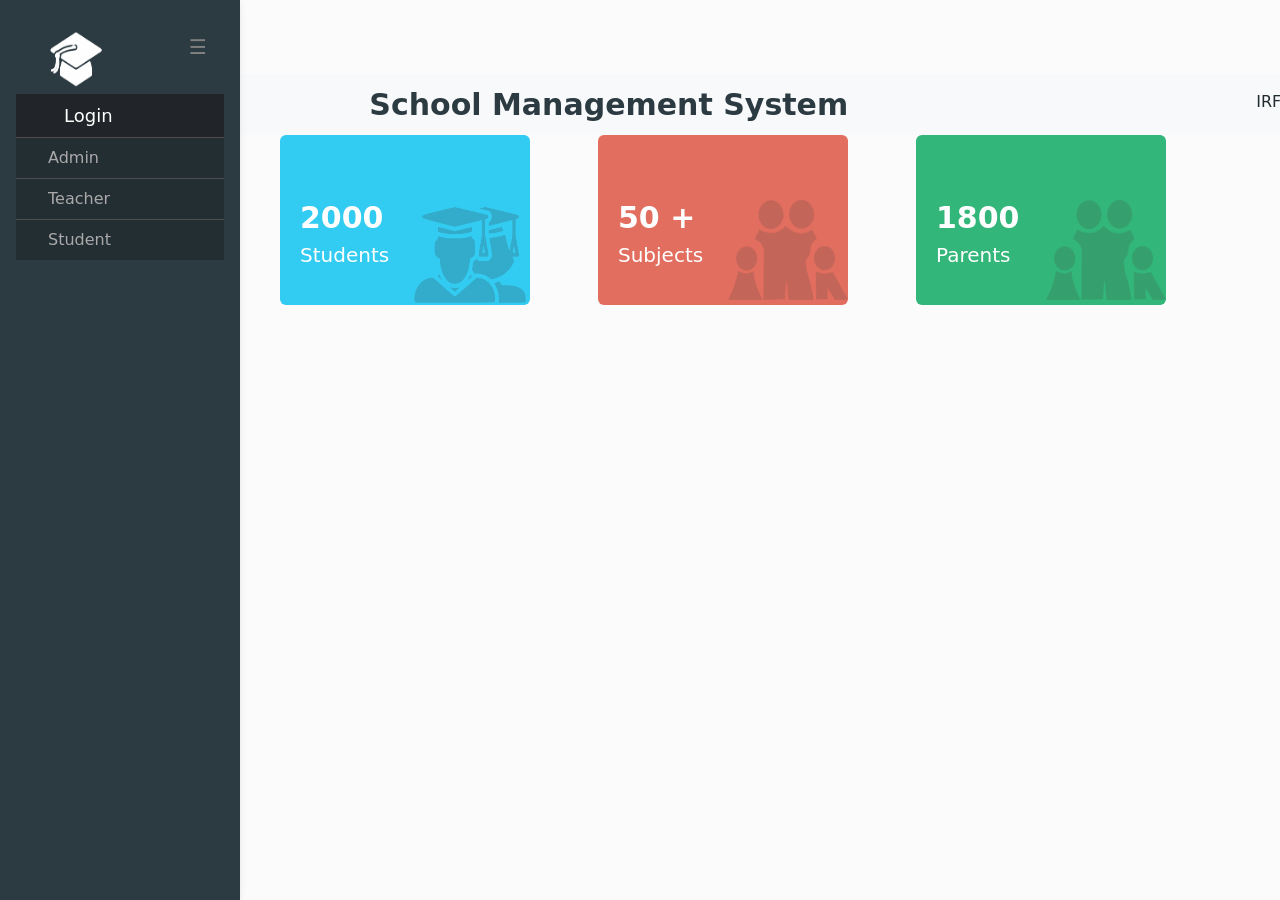
<file: Front-end/common/index.html>
{% load static %}
<!DOCTYPE html>
<html lang="en">
<head>
    <meta charset="UTF-8">
    <meta http-equiv="X-UA-Compatible" content="IE=edge">
    <meta name="viewport" content="width=device-width, initial-scale=1.0">
    <title>School Management System</title>
    <link href="https://cdn.jsdelivr.net/npm/bootstrap@5.3.0-alpha1/dist/css/bootstrap.min.css" rel="stylesheet" integrity="sha384-GLhlTQ8iRABdZLl6O3oVMWSktQOp6b7In1Zl3/Jr59b6EGGoI1aFkw7cmDA6j6gD" crossorigin="anonymous">
    <script src="https://cdn.jsdelivr.net/npm/bootstrap@5.3.0-alpha1/dist/js/bootstrap.bundle.min.js" integrity="sha384-w76AqPfDkMBDXo30jS1Sgez6pr3x5MlQ1ZAGC+nuZB+EYdgRZgiwxhTBTkF7CXvN" crossorigin="anonymous"></script>
    <link href="../style/style.css" rel="stylesheet">
</head>
<body>
    <header>
        <!-- Sidebar -->
        <button class="openbtn" onclick="openNav()">&#9776; </button>
        <nav id="sidebarMenu" class="collapse d-lg-block sidebar collapse bg-lightdark">
          <div class="position-sticky">
            <div class="list-group list-group-flush mx-3 mt-4">
                             
                <i class="fas fa-tachometer-alt fa-fw me-3"></i><img src="../images/school.png" height="70px" width="120px">
                <a href="javascript:void(0)" class="closebtn" onclick="closeNav()">&#9776;</a>
              <a
                href="" class="list-group-item list-group-item-action py-2 ripple bg-dark disabled" aria-current="true">
                <i class="fas fa-tachometer-alt fa-fw me-3"></i><span class="linkactive">Login </span>
              </a>
              <a href="adminlogin.html" class="list-group-item list-group-item-action py-2 ripple" style="background-color: #232e33;">
                <i class="fas fa-chart-area fa-fw "></i><span class="fontcol">Admin</span>
              </a>
              <a href="teacherlogin.html" class="list-group-item list-group-item-action py-2 ripple" style="background-color: #232e33;">
                <i class="fas fa-chart-area fa-fw "></i><span class="fontcol">Teacher</span>
              </a>
              <a href="studentlogin.html" class="list-group-item list-group-item-action py-2 ripple" style="background-color: #232e33;">
                <i class="fas fa-chart-area fa-fw "></i><span class="fontcol">Student</span>
              </a>

              
              
             
              
            </div>
          </div>
        </nav>
        <!-- Sidebar -->
      
<!-- navbar -->
<nav class="navbar navbar-expand-lg navbar-light bg-light">
  <button class="navbar-toggler" type="button" data-toggle="collapse" data-target="#navbarTogglerDemo01" aria-controls="navbarTogglerDemo01" aria-expanded="false" aria-label="Toggle navigation">
    <span class="navbar-toggler-icon"></span>
  </button>
  <div class="collapse navbar-collapse" id="navbarTogglerDemo01">
    
    <ul class="navbar-nav mr-auto mt-2 mt-lg-0 mx-auto">
      <span class="mainhead">School Management System</span>
      <li class="nav-item">
        <a class="nav-link logintxt" href="#">IRFAN</a>
      </li>
    </ul>
    
  </div>
</nav>
</header>
    
    <section>
        <div class="container-fluid p6">
            <div class="row ">
                <div class="col-12 col-md-6 col-lg-4 pb-4">

                    <div class="colordiv colblue rounded-2">
                      <span class="fontinhead">2000</span>
                      <span class="fontin">Students</span>
                      <img src="../images/students.png" width="120px" height="110px" class="imgclas">
                    </div>
                </div>
                <div class="col-12 col-md-6 col-lg-4 pb-4">
                    <div class="colordiv colbrown rounded-2">
                      <span class="fontinhead">50 +</span>
                      <span class="fontin"> Subjects</span>
                      <img src="../images/parents.png" width="120px" height="100px" class="imgclas">
                    </div>  
                </div>
               
                
            
                
                <div class="col-12 col-md-6 col-lg-4">
                    <div class="colordiv colgreen rounded-2">
                      <span class="fontinhead">1800</span>
                      <span class="fontin">Parents</span>
                      <img src="../images/parents.png" width="120px" height="100px" class="imgclas">
                    </div>  
                </div>
                
              </div>
                
            </div>
        </div>
    </section>

    <
    

    <script>
      function openNav() {
    document.getElementById("sidebarMenu").style.width = "250px";
  }
  
  /* Set the width of the sidebar to 0 (hide it) */
  function closeNav() {
    document.getElementById("sidebarMenu").style.width = "0";
  }
  </script>

    <script src="https://cdn.jsdelivr.net/npm/@popperjs/core@2.11.6/dist/umd/popper.min.js" integrity="sha384-oBqDVmMz9ATKxIep9tiCxS/Z9fNfEXiDAYTujMAeBAsjFuCZSmKbSSUnQlmh/jp3" crossorigin="anonymous"></script>
    <script src="https://cdn.jsdelivr.net/npm/bootstrap@5.3.0-alpha1/dist/js/bootstrap.min.js" integrity="sha384-mQ93GR66B00ZXjt0YO5KlohRA5SY2XofN4zfuZxLkoj1gXtW8ANNCe9d5Y3eG5eD" crossorigin="anonymous"></script>
</body>
</html>
</file>
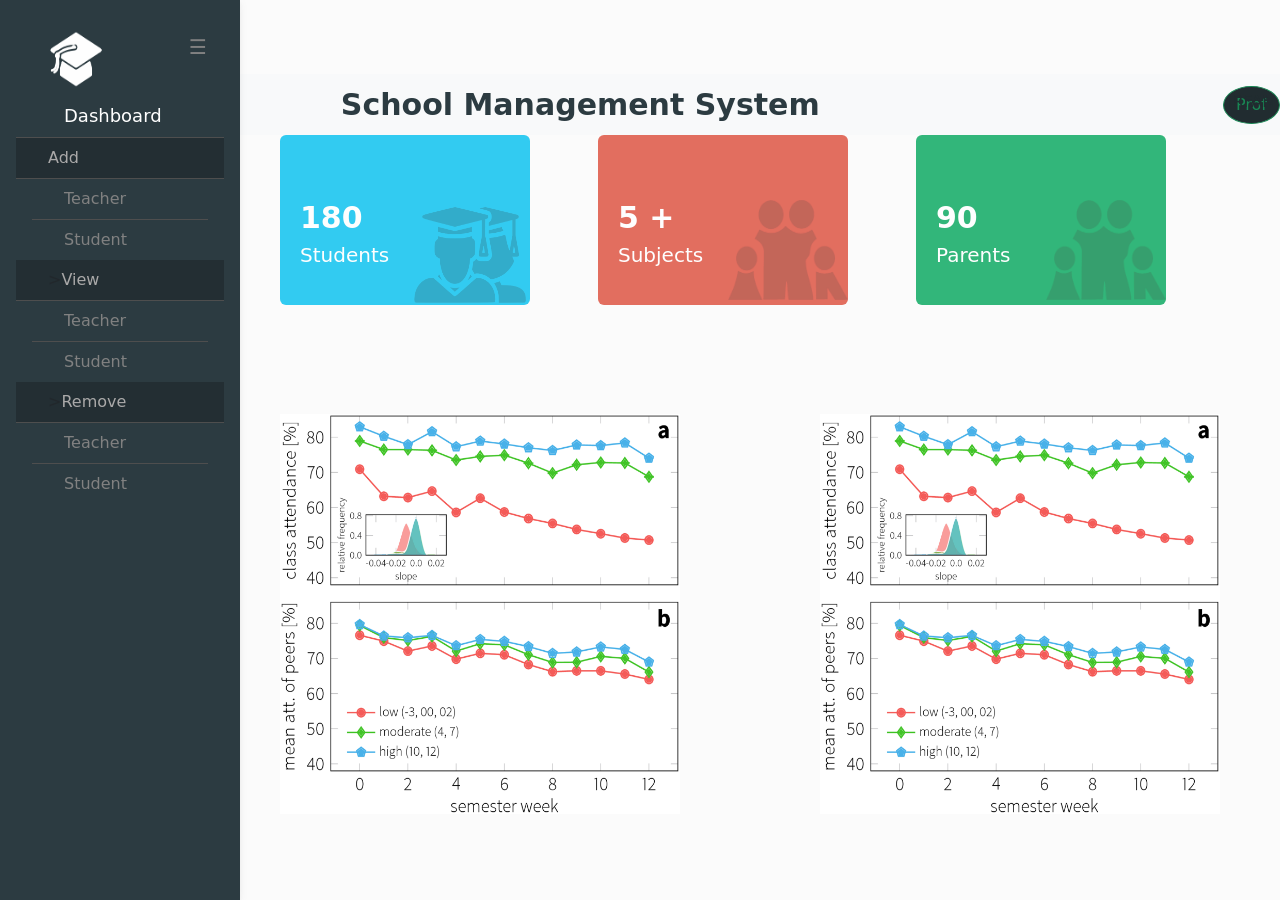
<file: Front-end/school admin/index.html>
{% load static %}
<!DOCTYPE html>
<html lang="en">
<head>
    <meta charset="UTF-8">
    <meta http-equiv="X-UA-Compatible" content="IE=edge">
    <meta name="viewport" content="width=device-width, initial-scale=1.0">
    <title>School Management System</title>
    <link href="https://cdn.jsdelivr.net/npm/bootstrap@5.3.0-alpha1/dist/css/bootstrap.min.css" rel="stylesheet" integrity="sha384-GLhlTQ8iRABdZLl6O3oVMWSktQOp6b7In1Zl3/Jr59b6EGGoI1aFkw7cmDA6j6gD" crossorigin="anonymous">
    <script src="https://cdn.jsdelivr.net/npm/bootstrap@5.3.0-alpha1/dist/js/bootstrap.bundle.min.js" integrity="sha384-w76AqPfDkMBDXo30jS1Sgez6pr3x5MlQ1ZAGC+nuZB+EYdgRZgiwxhTBTkF7CXvN" crossorigin="anonymous"></script>
    <link href="../style/style.css" rel="stylesheet">
</head>
<body>
    <header>
        <!-- Sidebar -->
        <button class="openbtn" onclick="openNav()">&#9776; </button>
        <nav id="sidebarMenu" class="collapse d-lg-block sidebar collapse bg-lightdark">
          <div class="position-sticky">
            <div class="list-group list-group-flush mx-3 mt-4">
                             
                <i class="fas fa-tachometer-alt fa-fw me-3"></i><img src="../images/school.png" height="70px" width="120px">
                <a href="javascript:void(0)" class="closebtn" onclick="closeNav()">&#9776;</a>
              <a
                href="index.html" class="list-group-item list-group-item-action py-2 ripple bg-lightdark" aria-current="true">
                <i class="fas fa-tachometer-alt fa-fw me-3"></i><span class="linkactive">Dashboard</span>
              </a>
              <a href="#" class="list-group-item list-group-item-action py-2 ripple disabled" style="background-color: #232e33;">
                <i class="fas fa-chart-area fa-fw "></i><span class="fontcol">Add</span>
              </a>

              <div class="list-group list-group-flush mx-3">
                <a href="addteacher.html" class="list-group-item bg-lightdark">Teacher</a>
                <a href="" class="list-group-item bg-lightdark">Student</a>
                
                </div>
              
              <a href="#" class="list-group-item list-group-item-action py-2 ripple disabled" style="background-color: #232e33;">
                ><i class="fas fa-lock fa-fw"></i><span class="fontcol">View</span></a
              >
              <div class="list-group list-group-flush mx-3">
                <a href="viewteacher.html" class="list-group-item bg-lightdark">Teacher</a>
                <a href="viewstudent.html" class="list-group-item bg-lightdark">Student</a>
                
                 </div>
                 <a href="#" class="list-group-item list-group-item-action py-2 ripple disabled" style="background-color: #232e33;">
                  ><i class="fas fa-lock fa-fw"></i><span class="fontcol">Remove</span></a
                >
                <div class="list-group list-group-flush mx-3">
                  <a href="" class="list-group-item bg-lightdark">Teacher</a>
                  <a href="removestudent.html" class="list-group-item bg-lightdark">Student</a>
                  
              
             
              
            </div>
          </div>
        </nav>
        <!-- Sidebar -->
      
<!-- navbar -->
<nav class="navbar navbar-expand-lg navbar-light bg-light">
  <button class="navbar-toggler" type="button" data-toggle="collapse" data-target="#navbarTogglerDemo01" aria-controls="navbarTogglerDemo01" aria-expanded="false" aria-label="Toggle navigation">
    <span class="navbar-toggler-icon"></span>
  </button>
  <div class="collapse navbar-collapse" id="navbarTogglerDemo01">
    
    <ul class="navbar-nav mr-auto mt-2 mt-lg-0 mx-auto">
      <span class="mainhead">School Management System</span>
      <li class="nav-item">
        <a class="nav-link logintxt" href="#">IRFAN</a>
      </li>
    </ul>
    <form class="form-inline my-2 my-lg-0">
      
      <button class="btn btn-outline-success my-2 my-sm-0 loginbtn" type="submit">Prof</button>
    </form>
  </div>
</nav>
</header>
    
    <section>
        <div class="container-fluid p6">
            <div class="row ">
                <div class="col-12 col-md-6 col-lg-4 pb-4">

                    <div class="colordiv colblue rounded-2">
                      <span class="fontinhead">180</span>
                      <span class="fontin">Students</span>
                      <img src="../images/students.png" width="120px" height="110px" class="imgclas">
                    </div>
                </div>
                <div class="col-12 col-md-6 col-lg-4 pb-4">
                    <div class="colordiv colbrown rounded-2">
                      <span class="fontinhead">5 +</span>
                      <span class="fontin"> Subjects</span>
                      <img src="../images/parents.png" width="120px" height="100px" class="imgclas">
                    </div>  
                </div>
               
                
            
                
                <div class="col-12 col-md-6 col-lg-4">
                    <div class="colordiv colgreen rounded-2">
                      <span class="fontinhead">90</span>
                      <span class="fontin">Parents</span>
                      <img src="../images/parents.png" width="120px" height="100px" class="imgclas">
                    </div>  
                </div>
                
              </div>
                
            </div>
        </div>
    </section>

    <!-- Bar Diagram Area -->
    <div class="container-fluid">
      <div class="row">
        <div class="col-md-6 col-12 p6">
          <img src="../images/bar.png" height="400px" width="400px" >
        </div>
        <div class="col-md-6 col-12 p7">
          <img src="../images/bar.png" height="400px" width="400px">
        </div>
      </div> 
    </div>
    

    <script>
      function openNav() {
    document.getElementById("sidebarMenu").style.width = "250px";
  }
  
  /* Set the width of the sidebar to 0 (hide it) */
  function closeNav() {
    document.getElementById("sidebarMenu").style.width = "0";
  }
  </script>

    <script src="https://cdn.jsdelivr.net/npm/@popperjs/core@2.11.6/dist/umd/popper.min.js" integrity="sha384-oBqDVmMz9ATKxIep9tiCxS/Z9fNfEXiDAYTujMAeBAsjFuCZSmKbSSUnQlmh/jp3" crossorigin="anonymous"></script>
    <script src="https://cdn.jsdelivr.net/npm/bootstrap@5.3.0-alpha1/dist/js/bootstrap.min.js" integrity="sha384-mQ93GR66B00ZXjt0YO5KlohRA5SY2XofN4zfuZxLkoj1gXtW8ANNCe9d5Y3eG5eD" crossorigin="anonymous"></script>
</body>
</html>
</file>
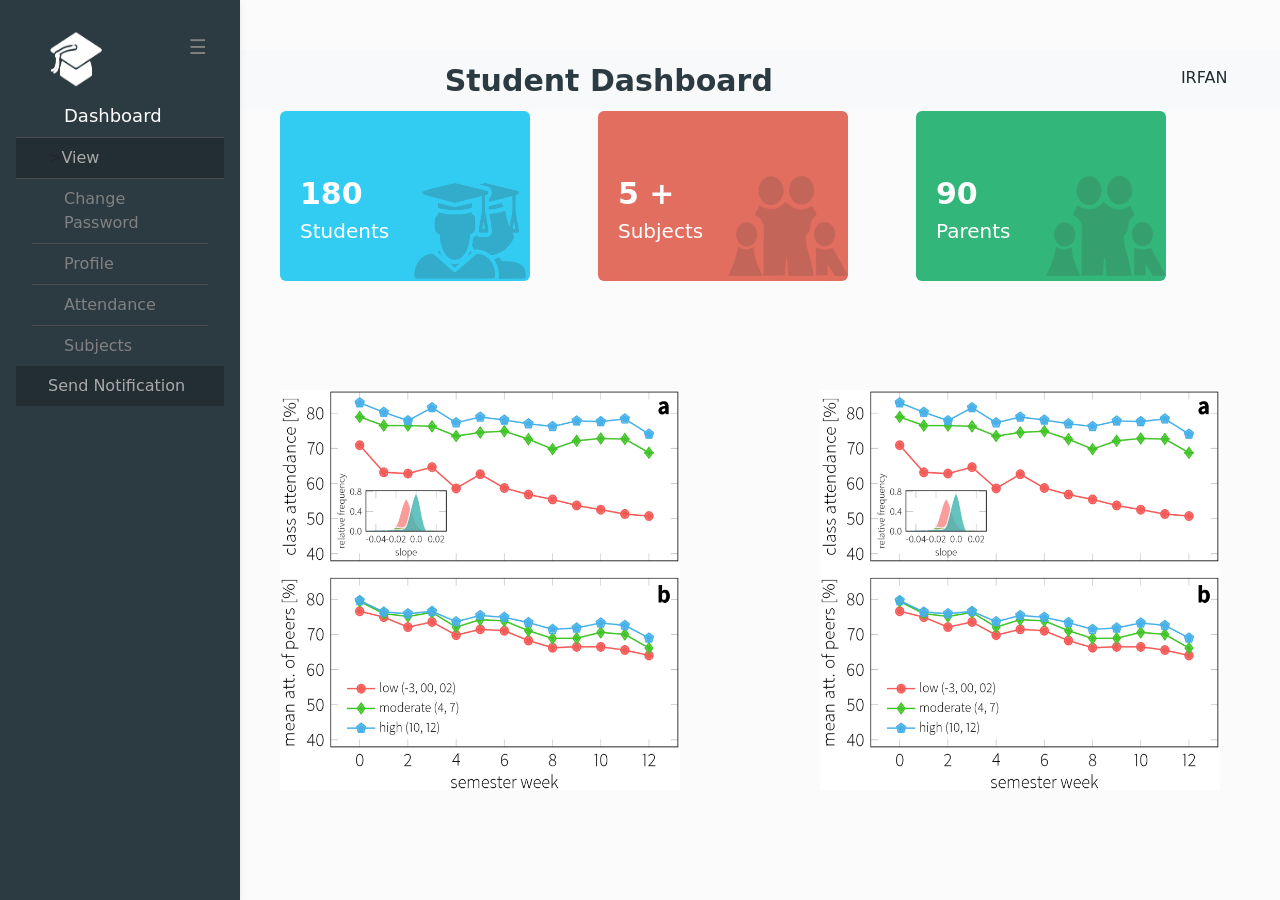
<file: Front-end/student/index.html>
<!DOCTYPE html>
<html lang="en">
<head>
    <meta charset="UTF-8">
    <meta http-equiv="X-UA-Compatible" content="IE=edge">
    <meta name="viewport" content="width=device-width, initial-scale=1.0">
    <title>School Management System</title>
    <link href="https://cdn.jsdelivr.net/npm/bootstrap@5.3.0-alpha1/dist/css/bootstrap.min.css" rel="stylesheet" integrity="sha384-GLhlTQ8iRABdZLl6O3oVMWSktQOp6b7In1Zl3/Jr59b6EGGoI1aFkw7cmDA6j6gD" crossorigin="anonymous">
    <script src="https://cdn.jsdelivr.net/npm/bootstrap@5.3.0-alpha1/dist/js/bootstrap.bundle.min.js" integrity="sha384-w76AqPfDkMBDXo30jS1Sgez6pr3x5MlQ1ZAGC+nuZB+EYdgRZgiwxhTBTkF7CXvN" crossorigin="anonymous"></script>
    <link href="../style/style.css" rel="stylesheet">
</head>
<body>
    <header>
        <!-- Sidebar -->
        <button class="openbtn" onclick="openNav()">&#9776; </button>
        <nav id="sidebarMenu" class="collapse d-lg-block sidebar collapse bg-lightdark">
          <div class="position-sticky">
            <div class="list-group list-group-flush mx-3 mt-4">
                             
                <i class="fas fa-tachometer-alt fa-fw me-3"></i><img src="../images/school.png" height="70px" width="120px">
                <a href="javascript:void(0)" class="closebtn" onclick="closeNav();">&#9776;</a>
              <a
                href="" class="list-group-item list-group-item-action py-2 ripple bg-lightdark" aria-current="true">
                <i class="fas fa-tachometer-alt fa-fw me-3"></i><span class="linkactive">Dashboard</span>
              </a>
              

              
              
              <a href="#" class="list-group-item list-group-item-action py-2 ripple disabled" style="background-color: #232e33;">
                ><i class="fas fa-lock fa-fw"></i><span class="fontcol">View</span></a
              >
              <div class="list-group list-group-flush mx-3">
                <a href="changepassword.html" class="list-group-item bg-lightdark">Change Password</a>
                <a href="profile.html" class="list-group-item bg-lightdark">Profile</a>
                <a href="#" class="list-group-item bg-lightdark">Attendance</a>
                <a href="#" class="list-group-item bg-lightdark">Subjects</a>
              </div>
            
              
              <a href="#" class="list-group-item list-group-item-action py-2 ripple disabled" style="background-color: #232e33;">
                <i class="fas fa-chart-pie fa-fw"></i><span class="fontcol">Send Notification</span>
              </a>
              
              
              
            </div>
          </div>
        </nav>
        <!-- Sidebar -->
      
<!-- navbar -->
<nav class="navbar navbar-expand-lg navbar-light bg-light">
  <button class="navbar-toggler" type="button" data-toggle="collapse" data-target="#navbarTogglerDemo01" aria-controls="navbarTogglerDemo01" aria-expanded="false" aria-label="Toggle navigation">
    <span class="navbar-toggler-icon"></span>
  </button>
  <div class="collapse navbar-collapse" id="navbarTogglerDemo01">
    
    <ul class="navbar-nav mr-auto mt-2 mt-lg-0 mx-auto">
      <span class="mainhead">Student Dashboard</span>
      <li class="nav-item">
        <a class="nav-link logintxt" href="#">IRFAN</a>
      </li>
    </ul>
    
  </div>
</nav>
</header>
    
    <section>
        <div class="container-fluid p6">
            <div class="row ">
                <div class="col-12 col-md-6 col-lg-4 pb-4">

                    <div class="colordiv colblue rounded-2">
                      <span class="fontinhead">180</span>
                      <span class="fontin">Students</span>
                      <img src="../images/students.png" width="120px" height="110px" class="imgclas">
                    </div>
                </div>
                <div class="col-12 col-md-6 col-lg-4 pb-4">
                    <div class="colordiv colbrown rounded-2">
                      <span class="fontinhead">5 +</span>
                      <span class="fontin"> Subjects</span>
                      <img src="../images/parents.png " width="120px" height="100px" class="imgclas">
                    </div>  
                </div>
               
                
            
                
                <div class="col-12 col-md-6 col-lg-4">
                    <div class="colordiv colgreen rounded-2">
                      <span class="fontinhead">90</span>
                      <span class="fontin">Parents</span>
                      <img src="../images/parents.png" width="120px" height="100px" class="imgclas">
                    </div>  
                </div>
                
              </div>
                
            </div>
        </div>
    </section>

    <!-- Bar Diagram Area -->
    <div class="container-fluid">
      <div class="row">
        <div class="col-md-6 col-12 p6">
          <img src="../images/bar.png " height="400px" width="400px" >
        </div>
        <div class="col-md-6 col-12 p7">
          <img src="../images/bar.png" height="400px" width="400px">
        </div>
      </div> 
    </div>
    

    <script>
      function openNav() {
    document.getElementById("sidebarMenu").style.width = "250px";
  }
  
  /* Set the width of the sidebar to 0 (hide it) */
  function closeNav() {
    document.getElementById("sidebarMenu").style.width = "0px";
  }
  </script>

    <script src="https://cdn.jsdelivr.net/npm/@popperjs/core@2.11.6/dist/umd/popper.min.js" integrity="sha384-oBqDVmMz9ATKxIep9tiCxS/Z9fNfEXiDAYTujMAeBAsjFuCZSmKbSSUnQlmh/jp3" crossorigin="anonymous"></script>
    <script src="https://cdn.jsdelivr.net/npm/bootstrap@5.3.0-alpha1/dist/js/bootstrap.min.js" integrity="sha384-mQ93GR66B00ZXjt0YO5KlohRA5SY2XofN4zfuZxLkoj1gXtW8ANNCe9d5Y3eG5eD" crossorigin="anonymous"></script>
</body>
</html>
</file>
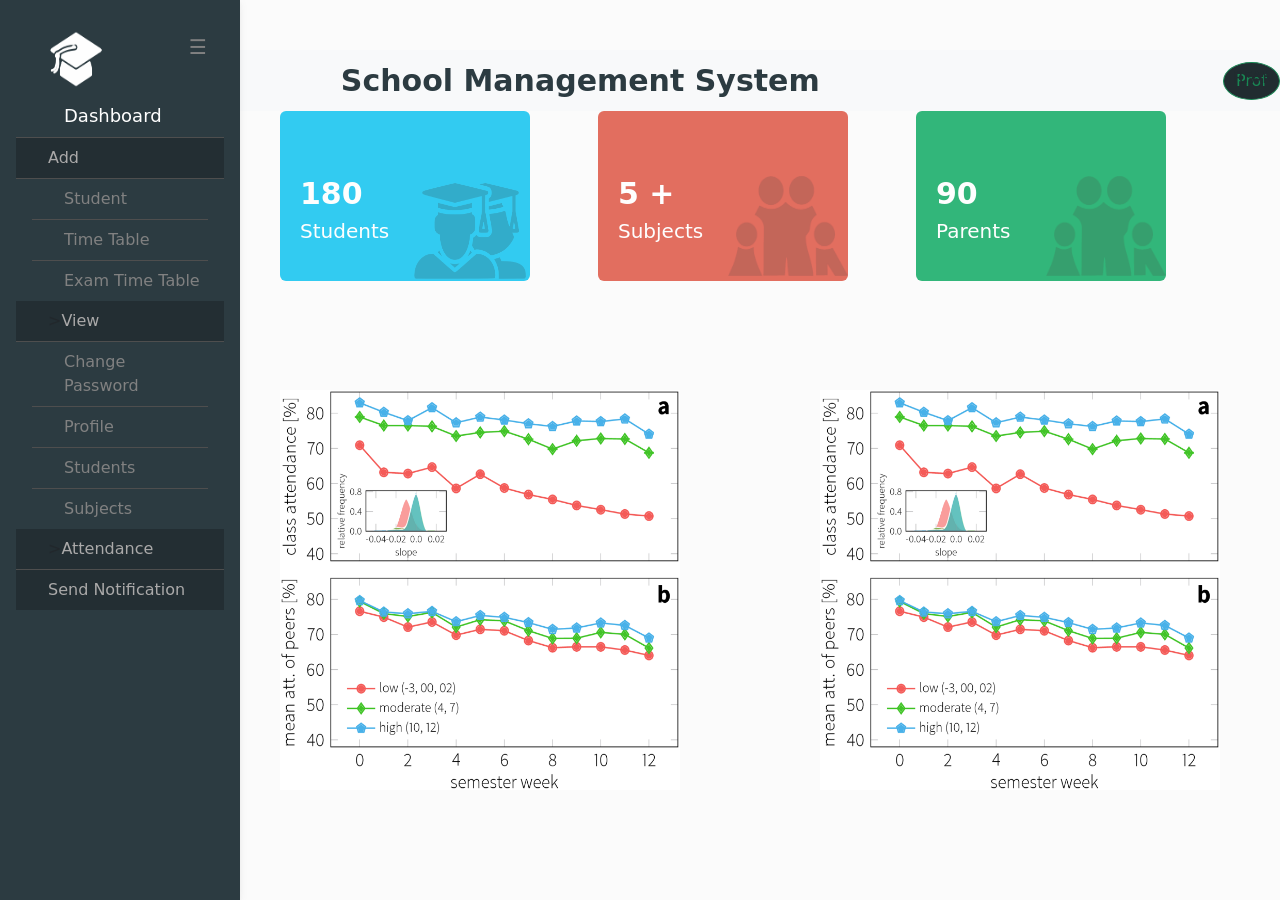
<file: Front-end/teacher/index.html>
<!DOCTYPE html>
<html lang="en">
<head>
    <meta charset="UTF-8">
    <meta http-equiv="X-UA-Compatible" content="IE=edge">
    <meta name="viewport" content="width=device-width, initial-scale=1.0">
    <title>School Management System</title>
    <link href="https://cdn.jsdelivr.net/npm/bootstrap@5.3.0-alpha1/dist/css/bootstrap.min.css" rel="stylesheet" integrity="sha384-GLhlTQ8iRABdZLl6O3oVMWSktQOp6b7In1Zl3/Jr59b6EGGoI1aFkw7cmDA6j6gD" crossorigin="anonymous">
    <script src="https://cdn.jsdelivr.net/npm/bootstrap@5.3.0-alpha1/dist/js/bootstrap.bundle.min.js" integrity="sha384-w76AqPfDkMBDXo30jS1Sgez6pr3x5MlQ1ZAGC+nuZB+EYdgRZgiwxhTBTkF7CXvN" crossorigin="anonymous"></script>
    <link href="../style/style.css" rel="stylesheet">
</head>
<body>
    <header>
        <!-- Sidebar -->
        <button class="openbtn" onclick="openNav()">&#9776; </button>
        <nav id="sidebarMenu" class="collapse d-lg-block sidebar collapse bg-lightdark">
          <div class="position-sticky">
            <div class="list-group list-group-flush mx-3 mt-4">
                             
                <i class="fas fa-tachometer-alt fa-fw me-3"></i><img src="../images/school.png" height="70px" width="120px">
                <a href="javascript:void(0)" class="closebtn" onclick="closeNav();">&#9776;</a>
              <a
                href="" class="list-group-item list-group-item-action py-2 ripple bg-lightdark" aria-current="true">
                <i class="fas fa-tachometer-alt fa-fw me-3"></i><span class="linkactive">Dashboard</span>
              </a>
              <a href="#" class="list-group-item list-group-item-action py-2 ripple disabled" style="background-color: #232e33;">
                <i class="fas fa-chart-area fa-fw "></i><span class="fontcol">Add</span>
              </a>

              <div class="list-group list-group-flush mx-3">
                <a href="addstudent.html" class="list-group-item bg-lightdark">Student</a>
                <a href="" class="list-group-item bg-lightdark">Time Table</a>
                <a href="" class="list-group-item bg-lightdark">Exam Time Table</a>
              </div>
              
              <a href="#" class="list-group-item list-group-item-action py-2 ripple disabled" style="background-color: #232e33;">
                ><i class="fas fa-lock fa-fw"></i><span class="fontcol">View</span></a
              >
              <div class="list-group list-group-flush mx-3">
                <a href="changepassword.html" class="list-group-item bg-lightdark">Change Password</a>
                <a href="profile.html" class="list-group-item bg-lightdark">Profile</a>
                <a href="#" class="list-group-item bg-lightdark">Students</a>
                <a href="#" class="list-group-item bg-lightdark">Subjects</a>
              </div>
            
              <a href="#" class="list-group-item list-group-item-action py-2 ripple disabled" style="background-color: #232e33;">
                ><i class="fas fa-chart-line fa-fw"></i><span class="fontcol">Attendance</span></a
              >
              <a href="#" class="list-group-item list-group-item-action py-2 ripple disabled" style="background-color: #232e33;">
                <i class="fas fa-chart-pie fa-fw"></i><span class="fontcol">Send Notification</span>
              </a>
              
              
              
            </div>
          </div>
        </nav>
        <!-- Sidebar -->
      
<!-- navbar -->
<nav class="navbar navbar-expand-lg navbar-light bg-light">
  <button class="navbar-toggler" type="button" data-toggle="collapse" data-target="#navbarTogglerDemo01" aria-controls="navbarTogglerDemo01" aria-expanded="false" aria-label="Toggle navigation">
    <span class="navbar-toggler-icon"></span>
  </button>
  <div class="collapse navbar-collapse" id="navbarTogglerDemo01">
    
    <ul class="navbar-nav mr-auto mt-2 mt-lg-0 mx-auto">
      <span class="mainhead">School Management System</span>
      <li class="nav-item">
        <a class="nav-link logintxt" href="#">IRFAN</a>
      </li>
    </ul>
    <form class="form-inline my-2 my-lg-0">
      
      <button class="btn btn-outline-success my-2 my-sm-0 loginbtn" type="submit">Prof</button>
    </form>
  </div>
</nav>
</header>
    
    <section>
        <div class="container-fluid p6">
            <div class="row ">
                <div class="col-12 col-md-6 col-lg-4 pb-4">

                    <div class="colordiv colblue rounded-2">
                      <span class="fontinhead">180</span>
                      <span class="fontin">Students</span>
                      <img src="../images/students.png" width="120px" height="110px" class="imgclas">
                    </div>
                </div>
                <div class="col-12 col-md-6 col-lg-4 pb-4">
                    <div class="colordiv colbrown rounded-2">
                      <span class="fontinhead">5 +</span>
                      <span class="fontin"> Subjects</span>
                      <img src="../images/parents.png " width="120px" height="100px" class="imgclas">
                    </div>  
                </div>
               
                
            
                
                <div class="col-12 col-md-6 col-lg-4">
                    <div class="colordiv colgreen rounded-2">
                      <span class="fontinhead">90</span>
                      <span class="fontin">Parents</span>
                      <img src="../images/parents.png" width="120px" height="100px" class="imgclas">
                    </div>  
                </div>
                
              </div>
                
            </div>
        </div>
    </section>

    <!-- Bar Diagram Area -->
    <div class="container-fluid">
      <div class="row">
        <div class="col-md-6 col-12 p6">
          <img src="../images/bar.png " height="400px" width="400px" >
        </div>
        <div class="col-md-6 col-12 p7">
          <img src="../images/bar.png" height="400px" width="400px">
        </div>
      </div> 
    </div>
    

    <script>
      function openNav() {
    document.getElementById("sidebarMenu").style.width = "250px";
  }
  
  /* Set the width of the sidebar to 0 (hide it) */
  function closeNav() {
    document.getElementById("sidebarMenu").style.width = "0px";
  }
  </script>

    <script src="https://cdn.jsdelivr.net/npm/@popperjs/core@2.11.6/dist/umd/popper.min.js" integrity="sha384-oBqDVmMz9ATKxIep9tiCxS/Z9fNfEXiDAYTujMAeBAsjFuCZSmKbSSUnQlmh/jp3" crossorigin="anonymous"></script>
    <script src="https://cdn.jsdelivr.net/npm/bootstrap@5.3.0-alpha1/dist/js/bootstrap.min.js" integrity="sha384-mQ93GR66B00ZXjt0YO5KlohRA5SY2XofN4zfuZxLkoj1gXtW8ANNCe9d5Y3eG5eD" crossorigin="anonymous"></script>
</body>
</html>
</file>
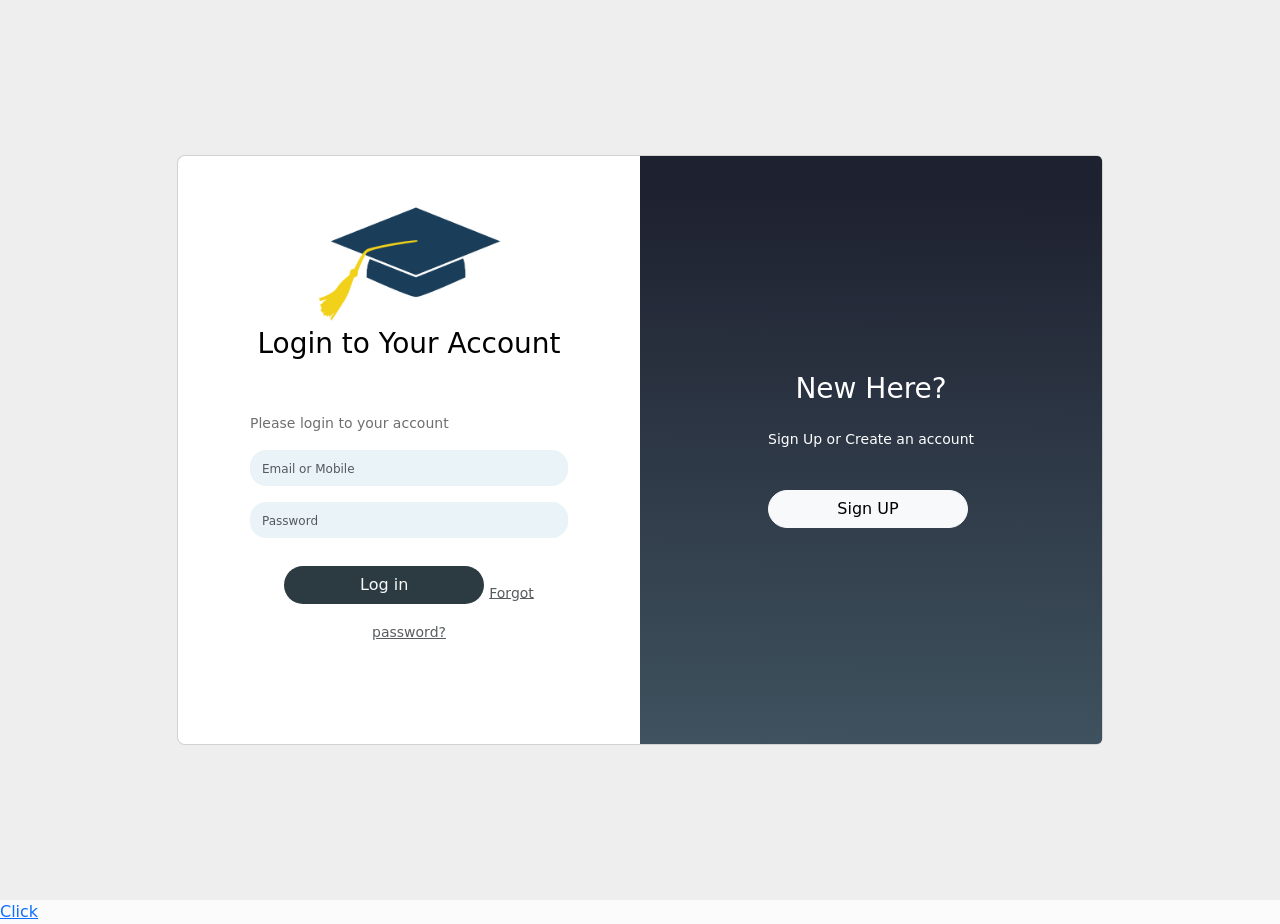
<file: Front-end/common/adminlogin.html>
<!DOCTYPE html>
<html lang="en">
<head>
    <meta charset="UTF-8">
    <meta http-equiv="X-UA-Compatible" content="IE=edge">
    <meta name="viewport" content="width=device-width, initial-scale=1.0">
    <title>School Management System</title>
    <link href="https://cdn.jsdelivr.net/npm/bootstrap@5.3.0-alpha1/dist/css/bootstrap.min.css" rel="stylesheet" integrity="sha384-GLhlTQ8iRABdZLl6O3oVMWSktQOp6b7In1Zl3/Jr59b6EGGoI1aFkw7cmDA6j6gD" crossorigin="anonymous">
    <script src="https://cdn.jsdelivr.net/npm/bootstrap@5.3.0-alpha1/dist/js/bootstrap.bundle.min.js" integrity="sha384-w76AqPfDkMBDXo30jS1Sgez6pr3x5MlQ1ZAGC+nuZB+EYdgRZgiwxhTBTkF7CXvN" crossorigin="anonymous"></script>
    <link href="../style/style.css" rel="stylesheet">
</head>
<body>

    <section class="h-100 gradient-form" style="background-color: #eee;">
        <div class="container py-5 h-100">
          <div class="row d-flex justify-content-center align-items-center h-100">
            <div class="col-xl-10">
              <div class="card rounded-3 text-black">
                <div class="row g-0">
                  <div class="col-lg-6">
                    <div class="card-body p-md-5 mx-md-4">
      
                      <div class="text-center">
                        <img src="../images/favicon.png"
                          style="width: 185px;" alt="logo">
                        <h3 class="mt-1 mb-5 pb-1">Login to Your Account</h3>
                      </div>
      
                      <form>
                        <p class="plogin">Please login to your account</p>
      
                        <div class="form-outline mb-3">
                          <input type="email" id="form2Example11" class="form-control bg-sec rounded-4 border-0"
                            placeholder="Email or Mobile" />
                          
                        </div>
      
                        <div class="form-outline mb-4">
                          <input type="password" id="form2Example22" class="form-control bg-sec rounded-4 border-0" 
                          placeholder="Password"/>
                          
                        </div>
      
                        <div class="text-center pt-1 mb-5 pb-1">
                          <a href=""><button class="btn btn-big btn-block mb-3 bg-lightdark rounded-5 text-light" type="button">Log
                            in</button></a>
                          <a class="text-muted plogin" href="#!">Forgot password?</a>
                        </div>
                      </form>
                    </div>
                  </div>
                  <div class="col-lg-6 d-flex align-items-center gradient-custom-2 justify-content-center">
                    <div class="text-white px-3 py-4 p-md-5 mx-md-4">
                      <h3 class="mb-4 text-center">New Here?</h3>
                      <p class="small mb-3 text-center">Sign Up or Create an account </p>
                      <button type="button" class="btn btn-md btn-big btn-light rounded-5 mt-4">Sign UP</button>
                    </div>
                  </div>
                </div>
              </div>
            </div>
          </div>
        </div>
      </section>
    
    
    
    <a href="{% url 'common:home' %}">Click</a>


    <script src="https://cdn.jsdelivr.net/npm/@popperjs/core@2.11.6/dist/umd/popper.min.js" integrity="sha384-oBqDVmMz9ATKxIep9tiCxS/Z9fNfEXiDAYTujMAeBAsjFuCZSmKbSSUnQlmh/jp3" crossorigin="anonymous"></script>
    <script src="https://cdn.jsdelivr.net/npm/bootstrap@5.3.0-alpha1/dist/js/bootstrap.min.js" integrity="sha384-mQ93GR66B00ZXjt0YO5KlohRA5SY2XofN4zfuZxLkoj1gXtW8ANNCe9d5Y3eG5eD" crossorigin="anonymous"></script>

</body>
</html>
</file>
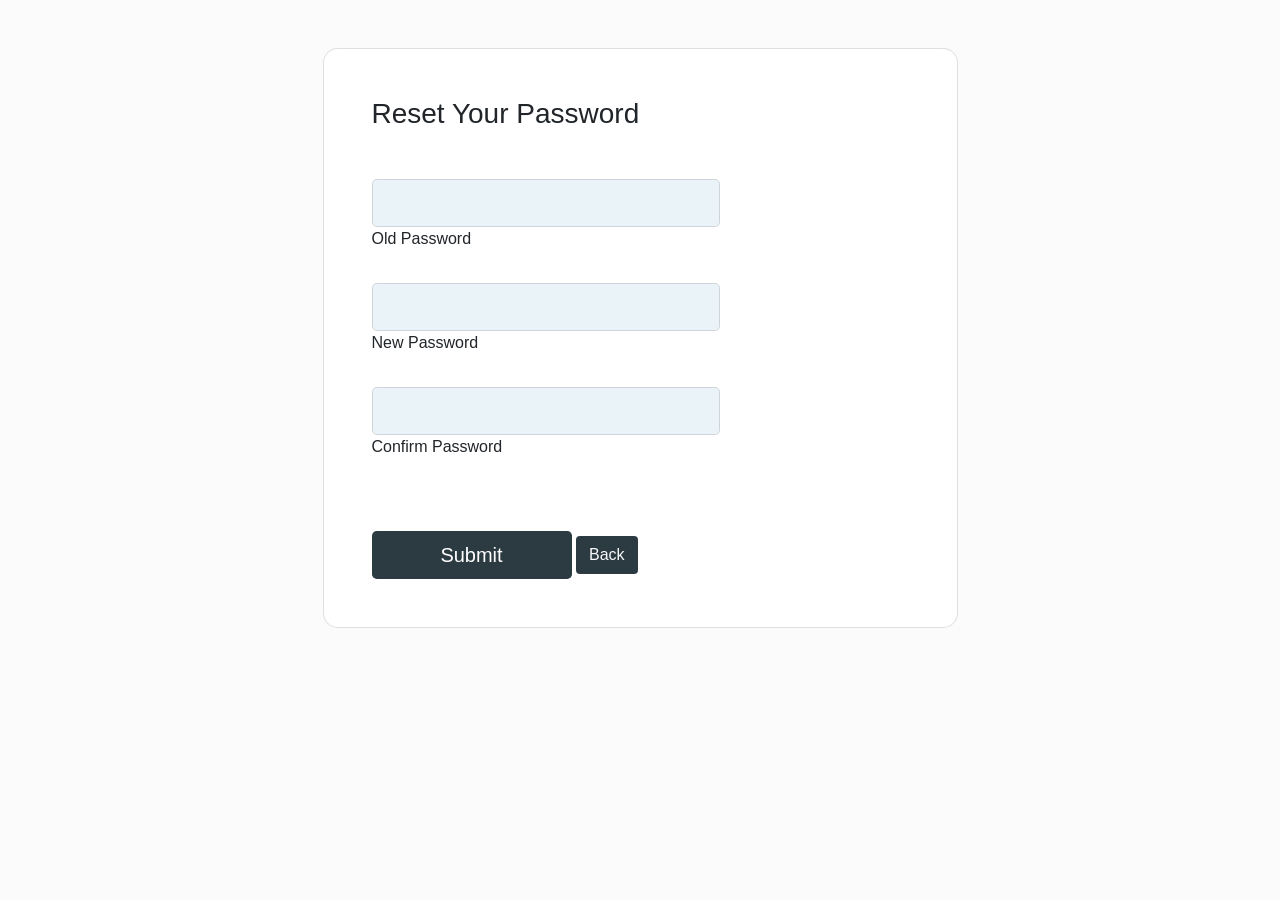
<file: Front-end/student/changepassword.html>
<!DOCTYPE html>
<html lang="en">
<head>
    <meta charset="UTF-8">
    <meta http-equiv="X-UA-Compatible" content="IE=edge">
    <meta name="viewport" content="width=device-width, initial-scale=1.0">
    <title>Spyder</title>
    <link rel="stylesheet" href="https://cdn.jsdelivr.net/npm/bootstrap@4.0.0/dist/css/bootstrap.min.css" integrity="sha384-Gn5384xqQ1aoWXA+058RXPxPg6fy4IWvTNh0E263XmFcJlSAwiGgFAW/dAiS6JXm" crossorigin="anonymous">
    <link rel="stylesheet" href="../style/style.css">

</head>
<body>
    <section class="vh-100 gradient-custom">
        <div class="container py-5 h-100">
          <div class="row justify-content-center align-items-center h-100">
            <div class="col-12 col-lg-9 col-xl-7">
              <div class="card shadow-2-strong card-registration" style="border-radius: 15px;">
                <div class="card-body p-4 p-md-5">
                  <h3 class="mb-4 pb-2 pb-md-0 mb-md-5">Reset Your Password </h3>
                  <form method="POST">
                   
      
                    <div class="row">
                      <div class="col-md-8 mb-4">
      
                        <div class="form-outline">
                          <input type="password" name="oldpwd" id="firstName" class="form-control form-control-lg bg-sec" />
                          <label class="form-label" for="firstName">Old Password</label>
                        </div>
      
                      </div>
                      
                    </div>
      
                    <div class="row">
                      <div class="col-md-8 mb-4 d-flex align-items-center">
      
                        <div class="form-outline datepicker w-100">
                          <input type="password" name="newpwd" class="form-control form-control-lg bg-sec" id="birthdayDate" />
                          <label for="birthdayDate" class="form-label">New Password</label>
                        </div>
      
                      </div>
                      
                    </div>
      
                    <div class="row">
                      <div class="col-md-8 mb-4 pb-2">
      
                        <div class="form-outline">
                          <input type="password" name="cnfrmpwd" id="emailAddress" class="form-control form-control-lg bg-sec" />
                          <label class="form-label" for="emailAddress">Confirm Password</label>
                        </div>
      
                      </div>
                      
                    </div>
      
                    
      
                    <div class="mt-4 pt-2">
                      <input class="btn bg-lightdark btn-lg text-white btn-big rounded-4" type="submit" value="Submit" />
                      <a href="index.html"  class="btn bg-lightdark rounded-5 text-light">Back</a>
                    </div>
      
                  </form>
                 
                   
                </div>
              </div>
            </div>
          </div>
        </div>
      </section>
 
      
  <script src="https://code.jquery.com/jquery-3.2.1.slim.min.js" integrity="sha384-KJ3o2DKtIkvYIK3UENzmM7KCkRr/rE9/Qpg6aAZGJwFDMVNA/GpGFF93hXpG5KkN" crossorigin="anonymous"></script>
  <script src="https://cdn.jsdelivr.net/npm/popper.js@1.12.9/dist/umd/popper.min.js" integrity="sha384-ApNbgh9B+Y1QKtv3Rn7W3mgPxhU9K/ScQsAP7hUibX39j7fakFPskvXusvfa0b4Q" crossorigin="anonymous"></script>
  <script src="https://cdn.jsdelivr.net/npm/bootstrap@4.0.0/dist/js/bootstrap.min.js" integrity="sha384-JZR6Spejh4U02d8jOt6vLEHfe/JQGiRRSQQxSfFWpi1MquVdAyjUar5+76PVCmYl" crossorigin="anonymous"></script>
  </body>
  </html>
</file>
<file: Front-end/style/style.css>
body {
    background-color: #fbfbfb;
  }
  @media (min-width: 991.98px) {
    main {
      padding-left: 240px;
     
    }
  }
  
  /* Sidebar */
  .sidebar {
    position: fixed;
    top: 0;
    bottom: 0;
    left: 0;
    box-shadow: 0 2px 5px 0 rgb(0 0 0 / 5%), 0 2px 10px 0 rgb(0 0 0 / 5%);
    width: 240px;
    z-index: 1;
    overflow-x: hidden;
    transition: 0.5s;
  }
  .sidebar a {
    padding: 8px 8px 8px 32px;
    text-decoration: none;
    color: #818181;
    display: block;
    transition: 0.3s;;
  }
  .sidebar .closebtn {
    position: absolute;
    top: 0;
    right: 25px;
    font-size: 20px;
    margin-left: 50px;
  }
  .openbtn {
    font-size: 20px;
    cursor: pointer;
    background-color: #2c3b41;
    color: white;
    padding: 10px 15px;
    padding-left: 60px;
    border: none;
  }
  .openbtn:hover {
    background-color: #444;
  }
  
  @media (max-width: 991.98px) {
    .sidebar {
      width: 100%;
    }
  }
  .sidebar .active {
    border-radius: 5px;
    box-shadow: 0 2px 5px 0 rgb(0 0 0 / 16%), 0 2px 10px 0 rgb(0 0 0 / 12%);
  }
  
  .sidebar-sticky {
    position: relative;
    top: 0;
    height: calc(100vh - 48px);
    padding-top: 0.5rem;
    overflow-x: hidden;
    overflow-y: auto; /* Scrollable contents if viewport is shorter than content. */
  }
  .fontcol{
    color: #aaa9a9;
  }
  .list-group-item{
    border-color: rgb(78, 78, 78);
   
  }
  .linkactive{
    color: #ffff;
    font-size: 18px;
  
    font-weight: 500;
   
  }
  .list-group-item:hover{
    background-color:#212c30;
  }



  /* content area */
  @media (min-width: 991.98px) {
  .p6{
    padding: 70px;
    padding-left: 280px;
    padding-top: 0;
  }
  .p7{
    padding: 70px;
    padding-left: 180px;
    padding-top: 0;
  }
}
.colordiv{
    width: 250px;
    height: 170px;
    opacity: 0.8;
    
    
}
.colblue{
    background-color: #00c0ef;
}
.colbrown{
    background-color: 
    #dd4b39;
}
.colgreen{
    background-color: #00a65a;
}
.bg-lightdark{
    background-color: 
    #2c3b41;
}
.imgclas{
  opacity: 0.2;
  float: right;
  top: -10px;
  position: relative;
}
.fontin{
  font-size: 20px;
  color: #ffff;
  padding-left: 20px;
  display: block;
  top: 60px;
  position: relative;
  z-index: 1;
}

.fontinhead{
  font-size: 30px;
  font-weight: 700;
  color: #ffff;
  padding-left: 20px;
  top: 60px;
  position: relative;
}
.loginbtn{
  border-radius: 100%;
  background-color: #212c30;
}
.mainhead{
  font-size: 30px;
  font-weight: 800;
  text-align: center;
  justify-content: center;
  color:#2c3b41;
  align-items: center;
  align-content: center;
  position: relative;
}
.logintxt{
  color: #212c30;
  font-weight: 500;
  float: right;
  position: relative;
  left: 400px;
}

/* Login */
.gradient-custom-2 {
  /* fallback for old browsers */
  background: #fccb90;
  
  /* Chrome 10-25, Safari 5.1-6 */
  background: linear-gradient(180.2deg, rgb(30, 33, 48) 6.8%, rgb(74, 98, 110) 131%);
  
  /* W3C, IE 10+/ Edge, Firefox 16+, Chrome 26+, Opera 12+, Safari 7+ */
  background: linear-gradient(180.2deg, rgb(30, 33, 48) 6.8%, rgb(74, 98, 110) 131%);
  }
  
  @media (min-width: 768px) {
  .gradient-form {
  height: 100vh !important;
  }
  }
  @media (min-width: 769px) {
  .gradient-custom-2 {
  border-top-right-radius: .3rem;
  border-bottom-right-radius: .3rem;
  }
  }
  .btn-big{
    width: 200px;
  }
  .btn-big:hover{
    background-color:#4d6169 ;
  }
  .bg-sec{
    background-color: #eaf3f7;
  }
  ::placeholder{
    font-size: 12px;
    color: #2c3b41;
  }
 .plogin{
  color: rgb(112, 110, 110);
  font-size: 14px;
 }

 /* Leave Application */
 .intro {
  height: 100%;
}
.select-md{
  height: 40px;
  width: 250px;
}
select{
  border-color: #e2e5e6;
}
</file>
